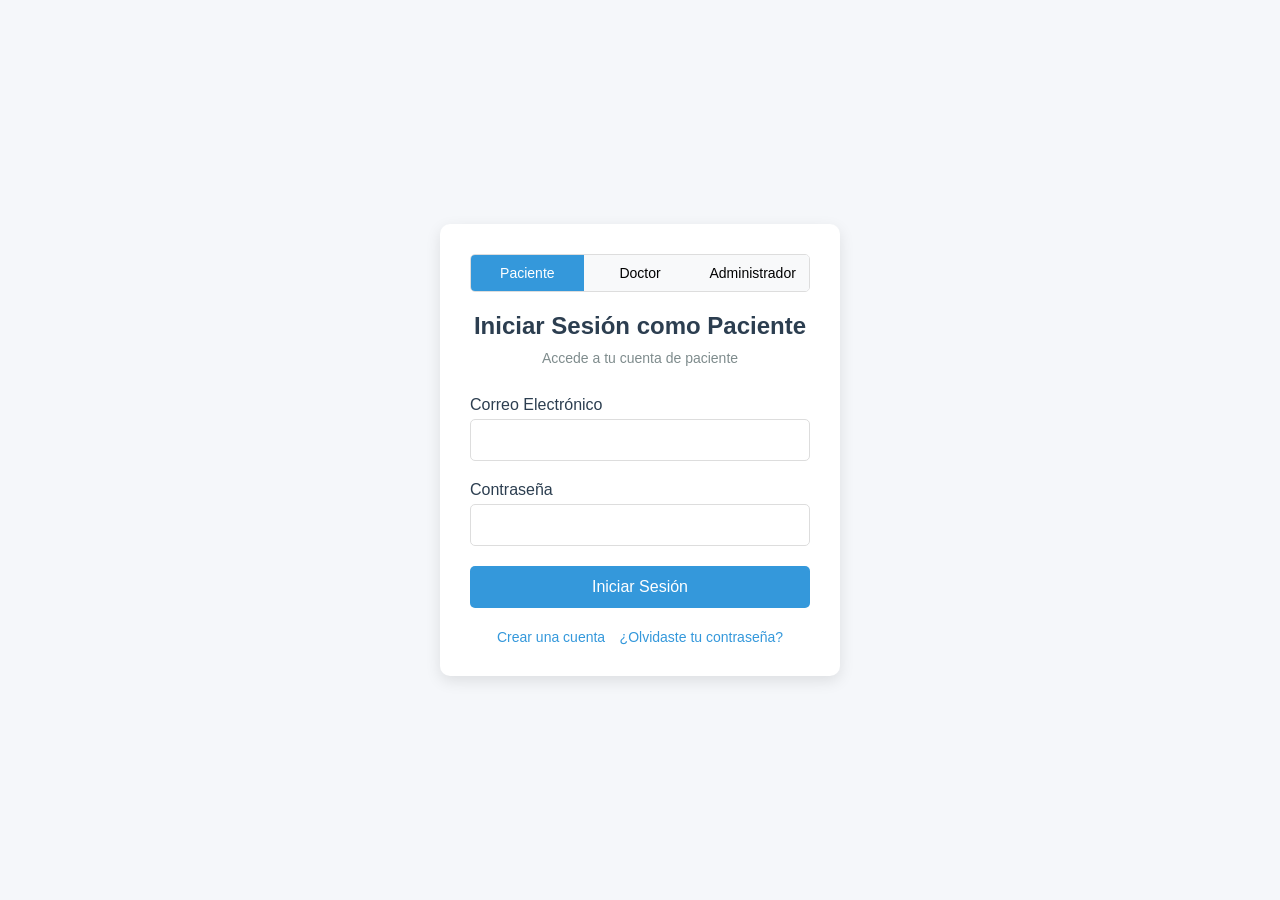
<file: login.html>
<!DOCTYPE html>
<html lang="es">
<head>
    <meta charset="UTF-8">
    <meta name="viewport" content="width=device-width, initial-scale=1.0">
    <title>Sistema Médico - Inicio de Sesión</title>
    <link rel="stylesheet" href="https://cdnjs.cloudflare.com/ajax/libs/font-awesome/6.4.0/css/all.min.css">
    <link rel="stylesheet" href="css/login.css">
</head>
<body>
    <div class="container">
        <div class="form-container">
            <!-- Selector de tipo de usuario -->
            <div class="user-type-selector">
                <div class="user-type active" data-type="patient">Paciente</div>
                <div class="user-type" data-type="doctor">Doctor</div>
                <div class="user-type" data-type="admin">Administrador</div>
            </div>
            
            <!-- Formulario de Inicio de Sesión -->
            <div id="login-section" class="form-section active">
                <div class="form-header">
                    <h1 id="login-title">Iniciar Sesión</h1>
                    <p id="login-subtitle">Accede a tu cuenta</p>
                </div>
                
                <!-- Información para administradores -->
                <div id="admin-login-info" class="admin-info hidden">
                    <strong>Acceso administrativo:</strong> Solo personal autorizado puede acceder al panel de administración.
                </div>
                
                <form id="login-form">
                    <div class="form-group">
                        <label for="login-email">Correo Electrónico</label>
                        <input type="email" id="login-email" required>
                        <div class="error-message" id="login-email-error"></div>
                    </div>
                    
                    <div class="form-group">
                        <label for="login-password">Contraseña</label>
                        <input type="password" id="login-password" required>
                        <div class="error-message" id="login-password-error"></div>
                    </div>
                    
                    <button type="submit" class="btn" id="login-button">Iniciar Sesión</button>
                </form>
                
                <div class="form-footer">
                    <a href="#" id="show-register">Crear una cuenta</a>
                    <a href="#" id="show-forgot">¿Olvidaste tu contraseña?</a>
                </div>
            </div>
            
            <!-- Formulario de Registro -->

            <div id="register-section" class="form-section">
                <div class="form-header">
                    <h1 id="register-title">Registrarse</h1>
                    <p id="register-subtitle">Crea una nueva cuenta</p>
                </div>
                
                <!-- Información para administradores -->
                <div id="admin-register-info" class="admin-info hidden">
                    <strong>Registro de administradores:</strong> Solo usuarios con permisos especiales pueden crear cuentas de administrador.
                </div>
                
                <!-- Formulario de Registro para Pacientes -->
                <form id="patient-register-form">

                    <div class="form-group">
                        <label for="patient-name">Nombre Completo</label>
                        <input type="text" id="patient-name" name="patient-name" required>
                        <div class="error-message" id="patient-name-error"></div>
                    </div>
                    
                    <div class="form-group">
                        <label for="patient-email">Correo Electrónico</label>
                        <input type="email" id="patient-email" name="patient-email" required>
                        <div class="error-message" id="patient-email-error"></div>
                    </div>
                    
                    <div class="form-group">
                        <label for="patient-phone">Teléfono</label>
                        <input type="tel" id="patient-phone" name="patient-phone" required>
                        <div class="error-message" id="patient-phone-error"></div>
                    </div>
                    
                    <div class="form-group">
                        <label for="patient-birthdate">Fecha de Nacimiento</label>
                        <input type="date" id="patient-birthdate" name="patient-birthdate" required>
                        <div class="error-message" id="patient-birthdate-error"></div>
                    </div>
                    
                    <div class="form-group">
                        <label for="patient-gender">Género</label>
                        <select id="patient-gender" name="patient-gender" required>
                            <option value="">Selecciona</option>
                            <option value="M">Masculino</option>
                            <option value="F">Femenino</option>
                            </select>
                        <div class="error-message" id="patient-gender-error"></div>
                    </div>
                    
                    <div class="form-group">
                        <label for="patient-password">Contraseña</label>
                        <input type="password" id="patient-password" name="patient-password" required>
                        <div class="error-message" id="patient-password-error"></div>
                        <div class="password-requirements">
                            La contraseña debe tener al menos 8 caracteres, incluyendo una mayúscula, un número y un carácter especial.
                        </div>
                    </div>
                    
                    <div class="form-group">
                        <label for="patient-confirm-password">Confirmar Contraseña</label>
                        <input type="password" id="patient-confirm-password" name="patient-confirm-password" required>
                        <div class="error-message" id="patient-confirm-password-error"></div>
                    </div>
                    
                    <button type="submit" class="btn">Registrarse</button>
                </form>
                
                <!-- Formulario de Registro para Doctores -->
                <form id="doctor-register-form" class="hidden">
                    <div class="form-group">
                        <label for="doctor-name">Nombre Completo</label>
                        <input type="text" id="doctor-name" required>
                        <div class="error-message" id="doctor-name-error"></div>
                    </div>
                    
                    <div class="form-group">
                        <label for="doctor-email">Correo Electrónico</label>
                        <input type="email" id="doctor-email" required>
                        <div class="error-message" id="doctor-email-error"></div>
                    </div>
                    
                    <div class="form-group">
                        <label for="doctor-phone">Teléfono</label>
                        <input type="tel" id="doctor-phone" required>
                        <div class="error-message" id="doctor-phone-error"></div>
                    </div>
                    
                    <div class="form-group">
                        <label for="doctor-specialty">Especialidad</label>
                        <input type="text" id="doctor-specialty" required>
                        <div class="error-message" id="doctor-specialty-error"></div>
                    </div>
                    
                    <div class="form-group">
                        <label for="doctor-license">Número de Licencia</label>
                        <input type="text" id="doctor-license" required>
                        <div class="error-message" id="doctor-license-error"></div>
                    </div>
                    
                    <div class="form-group">
                        <label for="doctor-hospital">Hospital/Clínica</label>
                        <input type="text" id="doctor-hospital" required>
                        <div class="error-message" id="doctor-hospital-error"></div>
                    </div>
                    
                    <div class="form-group">
                        <label for="doctor-password">Contraseña</label>
                        <input type="password" id="doctor-password" required>
                        <div class="error-message" id="doctor-password-error"></div>
                        <div class="password-requirements">
                            La contraseña debe tener al menos 8 caracteres, incluyendo una mayúscula, un número y un carácter especial.
                        </div>
                    </div>
                    
                    <div class="form-group">
                        <label for="doctor-confirm-password">Confirmar Contraseña</label>
                        <input type="password" id="doctor-confirm-password" required>
                        <div class="error-message" id="doctor-confirm-password-error"></div>
                    </div>
                    
                    <button type="submit" class="btn">Registrarse</button>
                </form>
                
                <!-- Formulario de Registro para Administradores -->
                <form id="admin-register-form" class="hidden">
                    <div class="admin-info">
                        <strong>Importante:</strong> Las cuentas de administrador requieren verificación especial. 
                        Solo el personal autorizado puede crear estas cuentas.
                    </div>
                    
                    <div class="form-group">
                        <label for="admin-name">Nombre Completo</label>
                        <input type="text" id="admin-name" required>
                        <div class="error-message" id="admin-name-error"></div>
                    </div>
                    
                    <div class="form-group">
                        <label for="admin-email">Correo Electrónico</label>
                        <input type="email" id="admin-email" required>
                        <div class="error-message" id="admin-email-error"></div>
                    </div>
                    
                    <div class="form-group">
                        <label for="admin-phone">Teléfono</label>
                        <input type="tel" id="admin-phone" required>
                        <div class="error-message" id="admin-phone-error"></div>
                    </div>
                    
                    <div class="form-group">
                        <label for="admin-department">Departamento</label>
                        <select id="admin-department" required>
                            <option value="">Selecciona departamento</option>
                            <option value="sistemas">Sistemas</option>
                            <option value="administracion">Administración</option>
                            <option value="recursos-humanos">Recursos Humanos</option>
                            <option value="gerencia">Gerencia</option>
                            <option value="calidad">Calidad</option>
                        </select>
                        <div class="error-message" id="admin-department-error"></div>
                    </div>
                    
                    <div class="form-group">
                        <label for="admin-code">Código de Verificación</label>
                        <input type="text" id="admin-code" required placeholder="Código especial para administradores">
                        <div class="error-message" id="admin-code-error"></div>
                    </div>
                    
                    <div class="form-group">
                        <label for="admin-password">Contraseña</label>
                        <input type="password" id="admin-password" required>
                        <div class="error-message" id="admin-password-error"></div>
                        <div class="password-requirements">
                            La contraseña debe tener al menos 10 caracteres, incluyendo una mayúscula, un número y un carácter especial.
                        </div>
                    </div>
                    
                    <div class="form-group">
                        <label for="admin-confirm-password">Confirmar Contraseña</label>
                        <input type="password" id="admin-confirm-password" required>
                        <div class="error-message" id="admin-confirm-password-error"></div>
                    </div>
                    
                    <button type="submit" class="btn">Solicitar Registro</button>
                </form>
                
                <div class="form-footer">
                    <a href="#" id="show-login">¿Ya tienes una cuenta? Inicia sesión</a>
                </div>
            </div>
            
            <!-- Formulario de Recuperación de Contraseña -->
            <div id="forgot-section" class="form-section">
                <div class="form-header">
                    <h1>Recuperar Contraseña</h1>
                    <p>Ingresa tu correo para recuperar tu contraseña</p>
                </div>
                
                <form id="forgot-form">
                    <div class="form-group">
                        <label for="forgot-email">Correo Electrónico</label>
                        <input type="email" id="forgot-email" required>
                        <div class="error-message" id="forgot-email-error"></div>
                    </div>
                    
                    <button type="submit" class="btn">Enviar Instrucciones</button>
                </form>
                
                <div class="success-message" id="forgot-success">
                    Se han enviado las instrucciones para recuperar tu contraseña a tu correo electrónico.
                </div>
                
                <div class="form-footer">
                    <a href="#" id="show-login-from-forgot">Volver al inicio de sesión</a>
                </div>
            </div>
        </div>
    </div>

    <script src="js/login.js">
    </script>
</body>
</html>
</file>
<file: css/login.css>
:root {
            --primary-color: #3498db;
            --secondary-color: #2c3e50;
            --accent-color: #e74c3c;
            --light-color: #ecf0f1;
            --success-color: #2ecc71;
            --warning-color: #f39c12;
            --admin-color: #9b59b6;
        }
        
        * {
            margin: 0;
            padding: 0;
            box-sizing: border-box;
            font-family: 'Segoe UI', Tahoma, Geneva, Verdana, sans-serif;
        }
        
        body {
            background-color: #f5f7fa;
            display: flex;
            justify-content: center;
            align-items: center;
            min-height: 100vh;
            padding: 20px;
        }
        
        .container {
            width: 100%;
            max-width: 400px;
            background-color: white;
            border-radius: 10px;
            box-shadow: 0 5px 15px rgba(0, 0, 0, 0.1);
            overflow: hidden;
        }
        
        .form-container {
            padding: 30px;
            transition: transform 0.5s ease;
        }
        
        .form-header {
            text-align: center;
            margin-bottom: 30px;
        }
        
        .form-header h1 {
            color: var(--secondary-color);
            font-size: 24px;
            margin-bottom: 10px;
        }
        
        .form-header p {
            color: #7f8c8d;
            font-size: 14px;
        }
        
        .user-type-selector {
            display: flex;
            margin-bottom: 20px;
            border-radius: 5px;
            overflow: hidden;
            border: 1px solid #ddd;
        }
        
        .user-type {
            flex: 1;
            padding: 10px;
            text-align: center;
            background-color: #f8f9fa;
            cursor: pointer;
            transition: all 0.3s;
            font-size: 14px;
        }
        
        .user-type.active[data-type="patient"] {
            background-color: var(--primary-color);
            color: white;
        }
        
        .user-type.active[data-type="doctor"] {
            background-color: var(--success-color);
            color: white;
        }
        
        .user-type.active[data-type="admin"] {
            background-color: var(--admin-color);
            color: white;
        }
        
        .form-group {
            margin-bottom: 20px;
        }
        
        .form-group label {
            display: block;
            margin-bottom: 5px;
            color: var(--secondary-color);
            font-weight: 500;
        }
        
        .form-group input, .form-group select {
            width: 100%;
            padding: 12px 15px;
            border: 1px solid #ddd;
            border-radius: 5px;
            font-size: 14px;
            transition: border 0.3s;
        }
        
        .form-group input:focus, .form-group select:focus {
            border-color: var(--primary-color);
            outline: none;
        }
        
        .btn {
            display: block;
            width: 100%;
            padding: 12px;
            background-color: var(--primary-color);
            color: white;
            border: none;
            border-radius: 5px;
            font-size: 16px;
            cursor: pointer;
            transition: background-color 0.3s;
        }
        
        .btn:hover {
            background-color: #2980b9;
        }
        
        .form-footer {
            text-align: center;
            margin-top: 20px;
        }
        
        .form-footer a {
            color: var(--primary-color);
            text-decoration: none;
            font-size: 14px;
            margin: 0 5px;
        }
        
        .form-footer a:hover {
            text-decoration: underline;
        }
        
        .hidden {
            display: none;
        }
        
        .form-section {
            display: none;
        }
        
        .form-section.active {
            display: block;
        }
        
        .error-message {
            color: var(--accent-color);
            font-size: 12px;
            margin-top: 5px;
            display: none;
        }
        
        .success-message {
            color: var(--success-color);
            font-size: 14px;
            margin-top: 10px;
            text-align: center;
            display: none;
        }
        
        .password-requirements {
            font-size: 12px;
            color: #7f8c8d;
            margin-top: 5px;
        }
        
        .admin-info {
            background-color: #f8f5ff;
            border-left: 4px solid var(--admin-color);
            padding: 10px 15px;
            margin-bottom: 20px;
            border-radius: 4px;
            font-size: 13px;
            color: #7b5e9b;
        }
        
        @media (max-width: 480px) {
            .container {
                max-width: 100%;
            }
            
            .form-container {
                padding: 20px;
            }
            
            .user-type {
                font-size: 12px;
                padding: 8px 5px;
            }
        }
</file>
